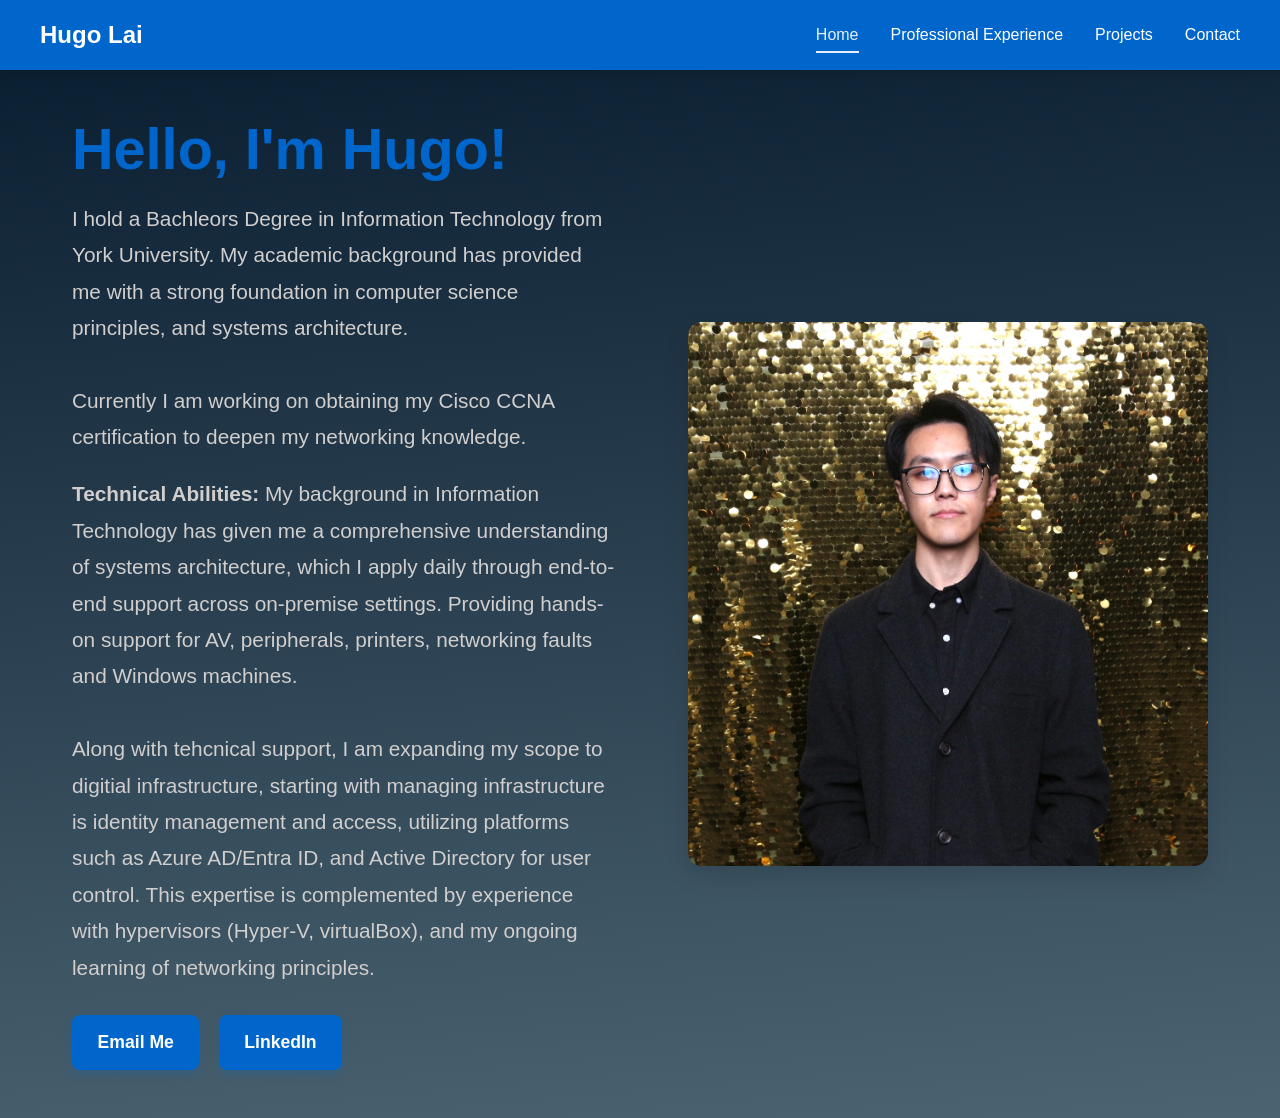
<file: index.html>
<!DOCTYPE html>
<html lang="en">
<head>
  <meta charset="UTF-8">
  <meta name="viewport" content="width=device-width, initial-scale=1.0">
  <title>Home | My Portfolio</title>
  <link rel="stylesheet" href="css/style.css">
</head>
<body>
  <header>
    <nav>
      <div class="logo">Hugo Lai</div>
      <ul class="nav-links">
        <li><a href="index.html" class="active">Home</a></li>
        <li><a href="./workExperience">Professional Experience</a></li>
        <li><a href="./projects">Projects</a></li>
        <li><a href="./contact">Contact</a></li>
      </ul>
    </nav>
  </header>

  <main>
    <section class="home-content">
      <div class="home-text">
        <h1>Hello, I'm Hugo!</h1>
        <p>I hold a Bachleors Degree in Information Technology from York University. My academic background has provided me with a strong foundation in computer science principles, and systems architecture.
        <br></br>Currently I am working on obtaining my Cisco CCNA certification to deepen my networking knowledge. 
        </p>
        <p><strong>Technical Abilities:</strong> My background in Information Technology has given me a comprehensive understanding of systems architecture, which I 
          apply daily through end-to-end support across on-premise settings. Providing hands-on support for AV, peripherals, printers, networking faults and 
          Windows machines.
        <br><br>Along with tehcnical support, I am expanding my scope to digitial infrastructure, starting with managing infrastructure is identity management and 
          access, utilizing platforms such as Azure AD/Entra ID, and Active Directory for user control. This expertise is complemented by experience with hypervisors 
          (Hyper-V, virtualBox), and my ongoing learning of networking principles.  
          
          
          <!-- On-premise support is not my only area of expertise, I am capable of working behind the scenes to setup enterprise networks identity management, using platforms like Azure AD, Entra ID, and Active Directory (AD). -->

          
        </p>
        <div class="contact-links">
          <a href="mailto:hugoyyl31@outlook.com" class="btn">Email Me</a>
          <a href="https://www.linkedin.com/in/hugoyyl" target="_blank" rel="noopener noreferrer" class="btn">LinkedIn</a>
        </div>
      </div>
      <div class="home-image">
        <!-- Replace with your actual photo -->
        <img src="images/sequin headshot cropped.JPG" alt="Portrait of Hugo">
      </div>
    </section>
  </main>
</body>
</html>
</file>
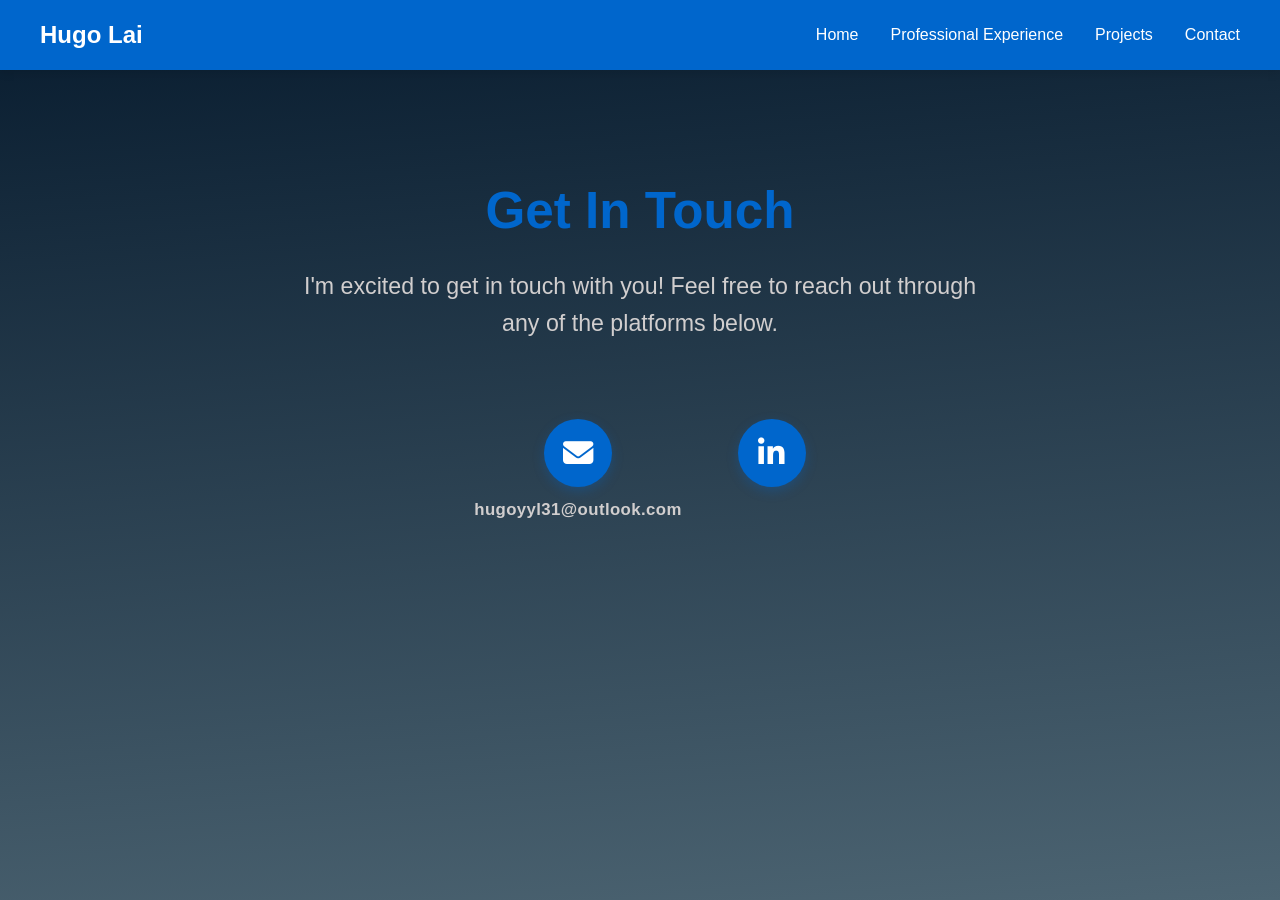
<file: contact.html>
<!DOCTYPE html>
<html lang="en">
<head>
  <meta charset="UTF-8">
  <meta name="viewport" content="width=device-width, initial-scale=1.0">
  <title>Contact | My Portfolio</title>
  <link rel="stylesheet" href="css/style.css">
  <!-- Font Awesome for icons -->
  <link rel="stylesheet" href="https://cdnjs.cloudflare.com/ajax/libs/font-awesome/6.4.0/css/all.min.css">
</head>
<body>
  <header>
    <nav>
      <div class="logo">Hugo Lai</div>
      <ul class="nav-links">
        <li><a href="./">Home</a></li>
        <li><a href="./workExperience">Professional Experience</a></li>
        <li><a href="./projects">Projects</a></li>
        <li><a href="./contact">Contact</a></li>
      </ul>
    </nav>
  </header>

  <main>
    <section class="contact-container">
      <h2>Get In Touch</h2>
      <p class="contact-sentence">I'm excited to get in touch with you! Feel free to reach out through any of the platforms below.</p>
      
      <div class="social-icons">
        <div class="social-item">
          <a href="mailto:hugoyyl31@outlook.com" class="social-icon" title="Email">
            <i class="fas fa-envelope"></i>
          </a>
          <span class="social-label">hugoyyl31@outlook.com</span>
        </div>
        <a href="https://www.linkedin.com/in/hugoyyl" target="_blank" rel="noopener noreferrer" class="social-icon" title="LinkedIn">
          <i class="fab fa-linkedin-in"></i>
        </a>
      </div>
    </section>
  </main>
</body>
</html>
</file>
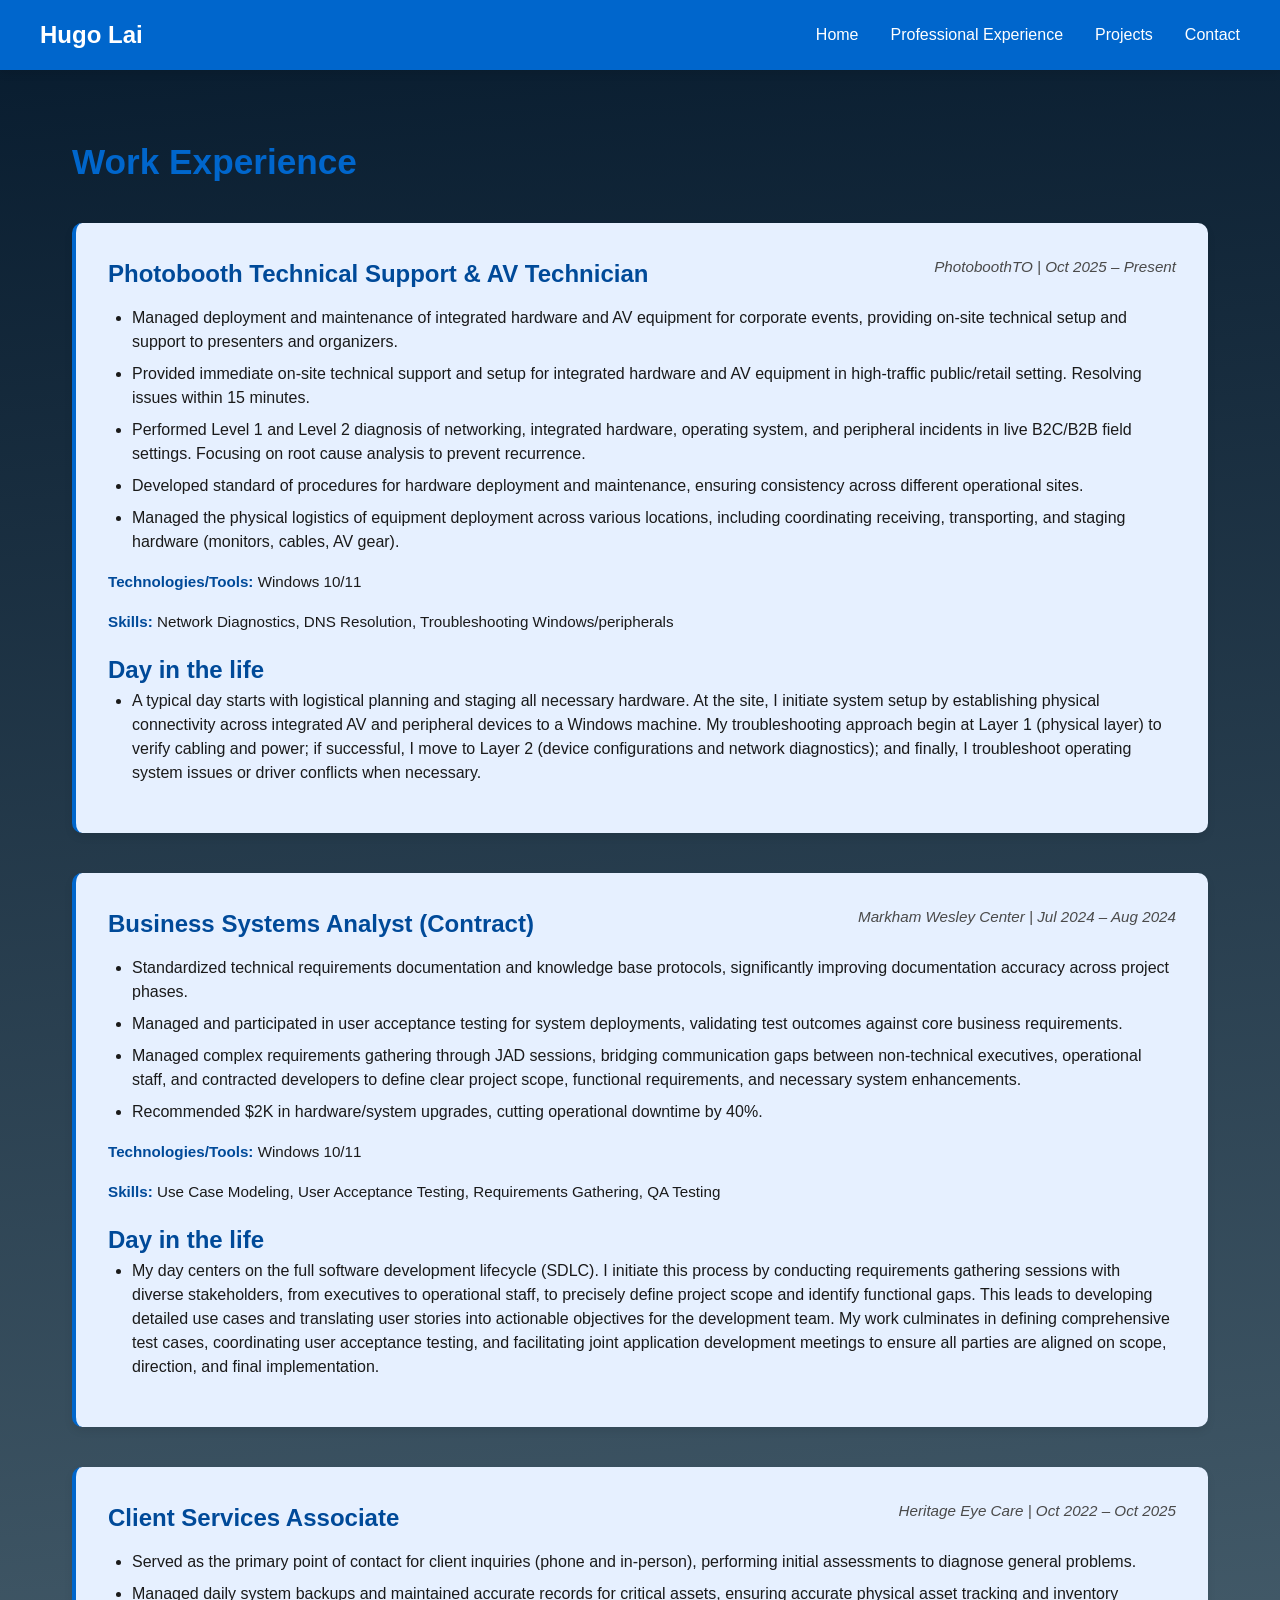
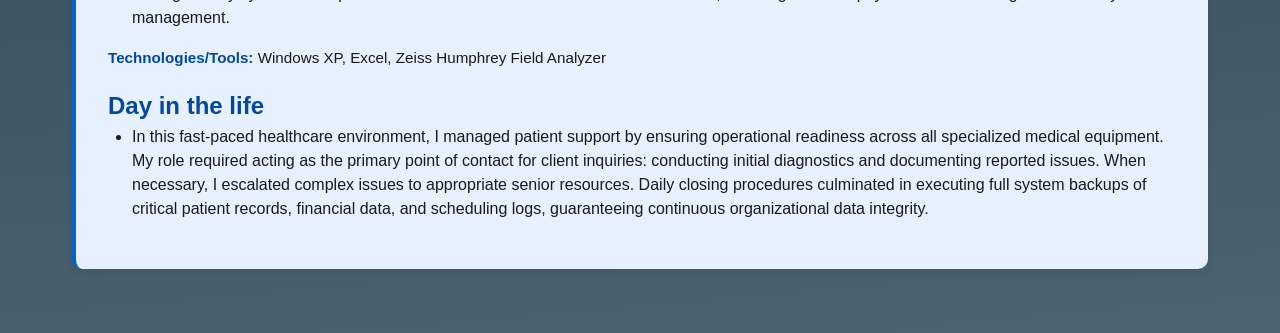
<file: workExperience.html>
<!DOCTYPE html>
<html lang="en">
<head>
  <meta charset="UTF-8">
  <meta name="viewport" content="width=device-width, initial-scale=1.0">
  <title>Work Experience | My Portfolio</title>
  <link rel="stylesheet" href="css/style.css">
</head>
<body>
  <header>
    <nav>
      <div class="logo">Hugo Lai</div>
      <ul class="nav-links">
        <li><a href="./">Home</a></li>
        <li><a href="./workExperience">Professional Experience</a></li>
        <li><a href="./projects">Projects</a></li>
        <li><a href="./contact">Contact</a></li>
      </ul>
    </nav>
  </header>

  <main>
    <section>
      <h2>Work Experience</h2>
      <div class="work-experience-list">
        
        <!-- Job 1 -->
        <div class="work-card">
          <div class="work-header">
            <h3>Photobooth Technical Support & AV Technician </h3>
            <p class="work-meta">PhotoboothTO | Oct 2025 – Present </p>
          </div>

          <div class="work-body">
            <ul class="work-details">
              <li>Managed deployment and maintenance of integrated hardware and AV equipment for corporate 
                  events, providing on-site technical setup and support to presenters and organizers.</li>
              <li>Provided immediate on-site technical support and setup for integrated hardware and AV 
                  equipment in high-traffic public/retail setting. Resolving issues within 15 minutes.</li>
              <li>Performed Level 1 and Level 2 diagnosis of networking, integrated hardware, operating system, and peripheral 
                  incidents in live B2C/B2B field settings. Focusing on root cause analysis to prevent recurrence.</li>
              <li>Developed standard of procedures for hardware deployment and maintenance, ensuring 
                  consistency across different operational sites.</li>
              <li>Managed the physical logistics of equipment deployment across various locations, including 
                  coordinating receiving, transporting, and staging hardware (monitors, cables, AV gear).</li>
            </ul>

            <p class="work-tech">Windows 10/11</p>
            <p class="work-skill">Network Diagnostics, DNS Resolution, Troubleshooting Windows/peripherals </p>
          </div>

        <div class="work-body-header">
              <h4>Day in the life</h4>
            </div>

            <div class="work-body">
              <ul class="work-details">
                <li>A typical day starts with logistical planning and staging all necessary hardware. 
                  At the site, I initiate system setup by establishing physical connectivity across integrated AV and peripheral devices to a Windows machine. 
                  My troubleshooting approach begin at Layer 1 (physical layer) to verify cabling and power; if successful, I move to 
                  Layer 2 (device configurations and network diagnostics); and finally, I troubleshoot operating system issues or driver conflicts when necessary.</li>
              </ul>
            </div>
        
        </div>

        <!-- Job 2 -->
        <div class="work-card">
          <div class="work-header">
            <h3>Business Systems Analyst (Contract) </h3>
            <p class="work-meta">Markham Wesley Center | Jul 2024 – Aug 2024</p>
          </div>
          <div class="work-body">
            <ul class="work-details">
              <li>Standardized technical requirements documentation and knowledge base protocols, significantly 
                  improving documentation accuracy across project phases.</li>
              <li>Managed and participated in user acceptance testing for system deployments, validating test 
                  outcomes against core business requirements.</li>
              <li>Managed complex requirements gathering through JAD sessions, bridging communication gaps 
                  between non-technical executives, operational staff, and contracted developers to define clear 
                  project scope, functional requirements, and necessary system enhancements.</li>
              <li>Recommended $2K in hardware/system upgrades, cutting operational downtime by 40%.</li>
            </ul>
            <p class="work-tech">Windows 10/11</p>
            <p class="work-skill">Use Case Modeling, User Acceptance Testing, Requirements Gathering, QA Testing</p>
          </div>
          <div class="work-body-header">
              <h4>Day in the life</h4>
            </div>

            <div class="work-body">
              <ul class="work-details">
                <li>My day centers on the full software development lifecycle (SDLC). I initiate this process by conducting requirements gathering sessions 
                  with diverse stakeholders, from executives to operational staff, to precisely define project scope and identify functional gaps. 
                  This leads to developing detailed use cases and translating user stories into actionable objectives for the development team. 
                  My work culminates in defining comprehensive test cases, coordinating user acceptance testing, and facilitating joint application development 
                  meetings to ensure all parties are aligned on scope, direction, and final implementation.
                </li>
              </ul>
            </div>
        </div>

         <!-- Job 3 -->
        <div class="work-card">
          <div class="work-header">
            <h3>Client Services Associate</h3>
            <p class="work-meta">Heritage Eye Care | Oct 2022 – Oct 2025</p>
          </div>
          <div class="work-body">
            <ul class="work-details">
              <li>Served as the primary point of contact for client inquiries (phone and in-person), performing initial 
                  assessments to diagnose general problems.</li>
              <li>Managed daily system backups and maintained accurate records for critical assets, ensuring 
                  accurate physical asset tracking and inventory management.</li>
            </ul>
            <p class="work-tech">Windows XP, Excel, Zeiss Humphrey Field Analyzer</p>
          </div>

            <div class="work-body-header">
              <h4>Day in the life</h4>
            </div>

            <div class="work-body">
              <ul class="work-details">
                <li>In this fast-paced healthcare environment, I managed patient support by ensuring operational readiness across all specialized medical 
                  equipment. My role required acting as the primary point of contact for client inquiries: conducting initial diagnostics and documenting 
                  reported issues. When necessary, I escalated complex issues to appropriate senior resources. Daily closing procedures culminated in executing 
                  full system backups of critical patient records, financial data, and scheduling logs, guaranteeing continuous organizational 
                  data integrity.
                  
                </li>
              </ul>
            </div>
        </div>

        </div>

         <!-- Job 4 
        <div class="work-card">
          <div class="work-header">
            <h3>Job Title</h3>
            <p class="work-meta">Company Name | Month Year – Month Year</p>
          </div>
          <div class="work-body">
            <ul class="work-details">
              <li>Key responsibility or achievement 1</li>
              <li>Key responsibility or achievement 2</li>
            </ul>
            <p class="work-tech">Technologies/Tools: Tech A, Tech B</p>
          </div>
          <div class="work-body-header">
              <h4>Day in the life</h4>
            </div>

            <div class="work-body">
              <ul class="work-details">
                <li>details about day in life activities</li>
              </ul>
            </div>
        </div>
        -->

      </div>
    </section>
  </main>
</body>
</html>
</file>
<file: css/style.css>
html {
  min-height: 100%;
}


/* css/style.css */
:root {
  --primary-blue: #0066cc;
  --dark-blue: #004a99;
  --light-blue: #e6f0ff;
  --white: #ffffff;
  --text-dark: #1a1a1a;
  --text-gray: #d1cece;
  --font-main: 'Segoe UI', Roboto, 'Helvetica Neue', Arial, sans-serif;
  --shadow: 0 4px 8px rgba(0, 0, 0, 0.08);
  --radius: 10px;
}

* { margin: 0; padding: 0; box-sizing: border-box; }

body {
  font-family: var(--font-main);
  color: var(--text-dark);
  /* Changed to a noticeably visible light gray that fades to white */
  background: linear-gradient(175deg, #071b2e 0%, #4c6472 100%);
  line-height: 1.6;
  display: flex;
  flex-direction: column;
  min-height: 100vh;
}



a { text-decoration: none; color: inherit; transition: opacity 0.2s; }
ul { list-style: none; }
img { max-width: 100%; display: block; }

/* Navigation */
header {
  background-color: var(--primary-blue);
  padding: 1rem 2rem;
  position: sticky;
  top: 0;
  z-index: 100;
  box-shadow: var(--shadow);
}

nav {
  max-width: 1200px;
  margin: 0 auto;
  display: flex;
  justify-content: space-between;
  align-items: center;
}

.logo { font-size: 1.5rem; font-weight: 700; color: var(--white); }

.nav-links { display: flex; gap: 2rem; }
.nav-links a {
  color: var(--white);
  font-weight: 500;
  padding: 0.5rem 0;
  border-bottom: 2px solid transparent;
}
.nav-links a:hover, .nav-links a.active {
  border-bottom: 2px solid var(--white);
  opacity: 0.9;
}

/* Layout */
main { flex: 1; }
section { max-width: 1200px; margin: 0 auto; padding: 4rem 2rem; }
h1, h2 { margin-bottom: 1rem; color: var(--primary-blue); }
h2 { font-size: 2.2rem; }
p { margin-bottom: 1rem; color: var(--text-gray); }

/* =========================================
   HOME PAGE (SCALED & CENTERED)
   ========================================= */
.home-content {
  display: flex;
  align-items: center;
  justify-content: center;
  gap: 4.5rem;
  min-height: 75vh;
  padding: 3rem 2rem;
}

.home-text { flex: 1; max-width: 680px; }

.home-text h1 {
  font-size: 3.6rem;
  line-height: 1.1;
  margin-bottom: 1.2rem;
  color: var(--primary-blue);
}

.home-text p {
  font-size: 1.3rem;
  line-height: 1.75;
  margin-bottom: 1.3rem;
  color: var(--text-gray);
}

.contact-links { display: flex; gap: 1.2rem; margin-top: 1.8rem; }

.btn {
  display: inline-flex;
  align-items: center;
  gap: 0.5rem;
  padding: 0.85rem 1.6rem;
  font-size: 1.1rem;
  background: var(--primary-blue);
  color: var(--white);
  border-radius: 8px;
  font-weight: 600;
  box-shadow: 0 4px 10px rgba(0, 102, 204, 0.25);
  transition: background 0.2s, transform 0.2s;
}
.btn:hover { background: var(--dark-blue); transform: translateY(-2px); }

.home-image { flex: 1; max-width: 520px; min-width: 320px; }
.home-image img {
  border-radius: 14px;
  box-shadow: 0 10px 25px rgba(0, 0, 0, 0.12);
  object-fit: cover;
  width: 100%;
  height: auto;
}

/* =========================================
   PROJECTS PAGE
   ========================================= */
.projects-list {
  display: flex;
  flex-direction: column;
  gap: 3rem; /* Replaces margin hacks for consistent spacing */
  margin-top: 2rem;
}

.project-card {
  background: var(--light-blue);
  padding: 2rem;
  border-radius: var(--radius);
  box-shadow: var(--shadow);
  border-left: 4px solid var(--primary-blue);
  color: var(--text-dark); /* Inherits body color */
}

.project-card h3 {
  color: var(--dark-blue);
  margin-bottom: 0.4rem;
}

.project-meta {
  font-size: 0.9rem;
  color: #4a4a4a;
  margin-bottom: 0.8rem;
  font-style: italic;
}

.project-desc {
  color: var(--text-dark);
}

/* Only apply grid layout when a thumbnail is present */
.project-card--with-thumb {
  display: grid;
  grid-template-columns: minmax(0, 360px) minmax(0, 1fr);
  gap: 2rem;
  align-items: center;
}

.project-thumb-link {
  position: relative;
  display: block;
  overflow: hidden;
  border-radius: 10px;
  box-shadow: var(--shadow);
  cursor: pointer;
}

.project-thumb {
  display: block;
  width: 100%;
  aspect-ratio: 16 / 9;
  object-fit: cover;
  transition: transform 0.25s ease;
}

.play-icon {
  position: absolute;
  inset: 0;
  display: flex;
  align-items: center;
  justify-content: center;
  font-size: 3rem;
  color: rgba(255, 255, 255, 0.95);
  text-shadow: 0 2px 10px rgba(0, 0, 0, 0.35);
  opacity: 0.85;
  pointer-events: none;
  transition: opacity 0.2s;
}

.project-thumb-link:hover .project-thumb,
.project-thumb:hover {
  transform: scale(1.03);
}

.project-thumb-link:hover .play-icon {
  opacity: 1;
}

.project-thumb-link:focus-visible {
  outline: 3px solid var(--white);
  outline-offset: 2px;
}

.project-body {
  min-width: 0;
}

@media (max-width: 768px) {
  .project-card--with-thumb {
    grid-template-columns: 1fr;
  }

  .project-thumb-link {
    width: 100%;
    max-width: 600px;
    margin: 0 auto;
  }

  /* Remove staggered margins on mobile */
  .project-card:nth-child(odd),
  .project-card:nth-child(even) {
    margin: 0;
  }
}

@media (max-width: 768px) {
  .projects-list {
    display: flex;
    flex-direction: column;
    gap: 2.5rem;
  }
  .project-card {
    margin-bottom: 2rem;
  }
  .project-card:last-child {
    margin-bottom: 0;
  }
}


/* =========================================
   CONTACT PAGE (SCALED & CENTERED)
   ========================================= */
.contact-container {
  text-align: center;
  max-width: 750px;
  margin: 0 auto;
  padding: 3.5rem 2rem;
  min-height: 65vh;
  display: flex;
  flex-direction: column;
  justify-content: center;
  align-items: center;
}

.contact-container h2 { font-size: 3.2rem; margin-bottom: 1rem; color: var(--primary-blue); }
.contact-sentence { font-size: 1.45rem; color: var(--text-gray); font-weight: 500; margin-bottom: 2.8rem; line-height: 1.6; }

.social-icons { display: flex; justify-content: center; gap: 3.5rem; margin: 2rem 0; }
.social-item { display: flex; flex-direction: column; align-items: center; gap: 0.4rem; }

.social-icon {
  width: 68px; height: 68px;
  background: var(--primary-blue);
  border-radius: 50%;
  display: flex; align-items: center; justify-content: center;
  color: var(--white);
  font-size: 1.9rem;
  transition: transform 0.2s, background 0.2s, box-shadow 0.2s;
  box-shadow: 0 4px 12px rgba(0, 102, 204, 0.3);
}
.social-icon:hover { background: var(--dark-blue); transform: scale(1.12); box-shadow: 0 6px 16px rgba(0, 102, 204, 0.4); }

.social-label {
  font-size: 1.05rem;
  color: var(--text-gray);
  font-weight: 600;
  letter-spacing: 0.4px;
  margin-top: 0.2rem;
}

/* Responsive */
@media (max-width: 768px) {
  .home-content { flex-direction: column-reverse; }
  .home-image { max-width: 100%; }
  .nav-links { gap: 1rem; font-size: 0.95rem; }
  .project-card:nth-child(odd), .project-card:nth-child(even) { margin: 0; }
}

/* =========================================
   WORK EXPERIENCE PAGE
   ========================================= */
.work-experience-list {
  display: flex;
  flex-direction: column;
  gap: 2.5rem;
  margin-top: 2rem;
}

.work-card {
  background: var(--light-blue);
  padding: 2rem;
  border-radius: var(--radius);
  box-shadow: var(--shadow);
  border-left: 4px solid var(--primary-blue);
  color: #1a1a1a;
}

.work-header {
  display: flex;
  justify-content: space-between;
  align-items: flex-start;
  flex-wrap: wrap;
  gap: 0.5rem;
  margin-bottom: 0.8rem;
}

.work-header h3 {
  color: var(--dark-blue);
  margin: 0;
  font-size: 1.5rem;
}

.work-body-header h4 {
  color: var(--dark-blue);
  margin: 0;
  font-size: 1.5rem;
}

.work-meta {
  font-size: 0.95rem;
  color: #4a4a4a;
  font-style: italic;
  margin: 0;
}

.work-body {
  color: #1a1a1a;
}

.work-details {
  list-style: disc;
  padding-left: 1.5rem;
  margin-bottom: 1rem;
}

.work-details li {
  margin-bottom: 0.5rem;
  line-height: 1.5;
}

.work-tech {
  font-size: 0.95rem;
  color: #1a1a1a;
  font-weight: 500;
}

.work-skill {
  font-size: 0.95rem;
  color: #1a1a1a;
  font-weight: 500;
}

.work-tech::before {
  content: "Technologies/Tools: ";
  font-weight: 600;
  color: var(--dark-blue);
}

.work-skill::before {
  content: "Skills: ";
  font-weight: 600;
  color: var(--dark-blue);
}

@media (max-width: 768px) {
  .work-header {
    flex-direction: column;
  }
}
</file>
